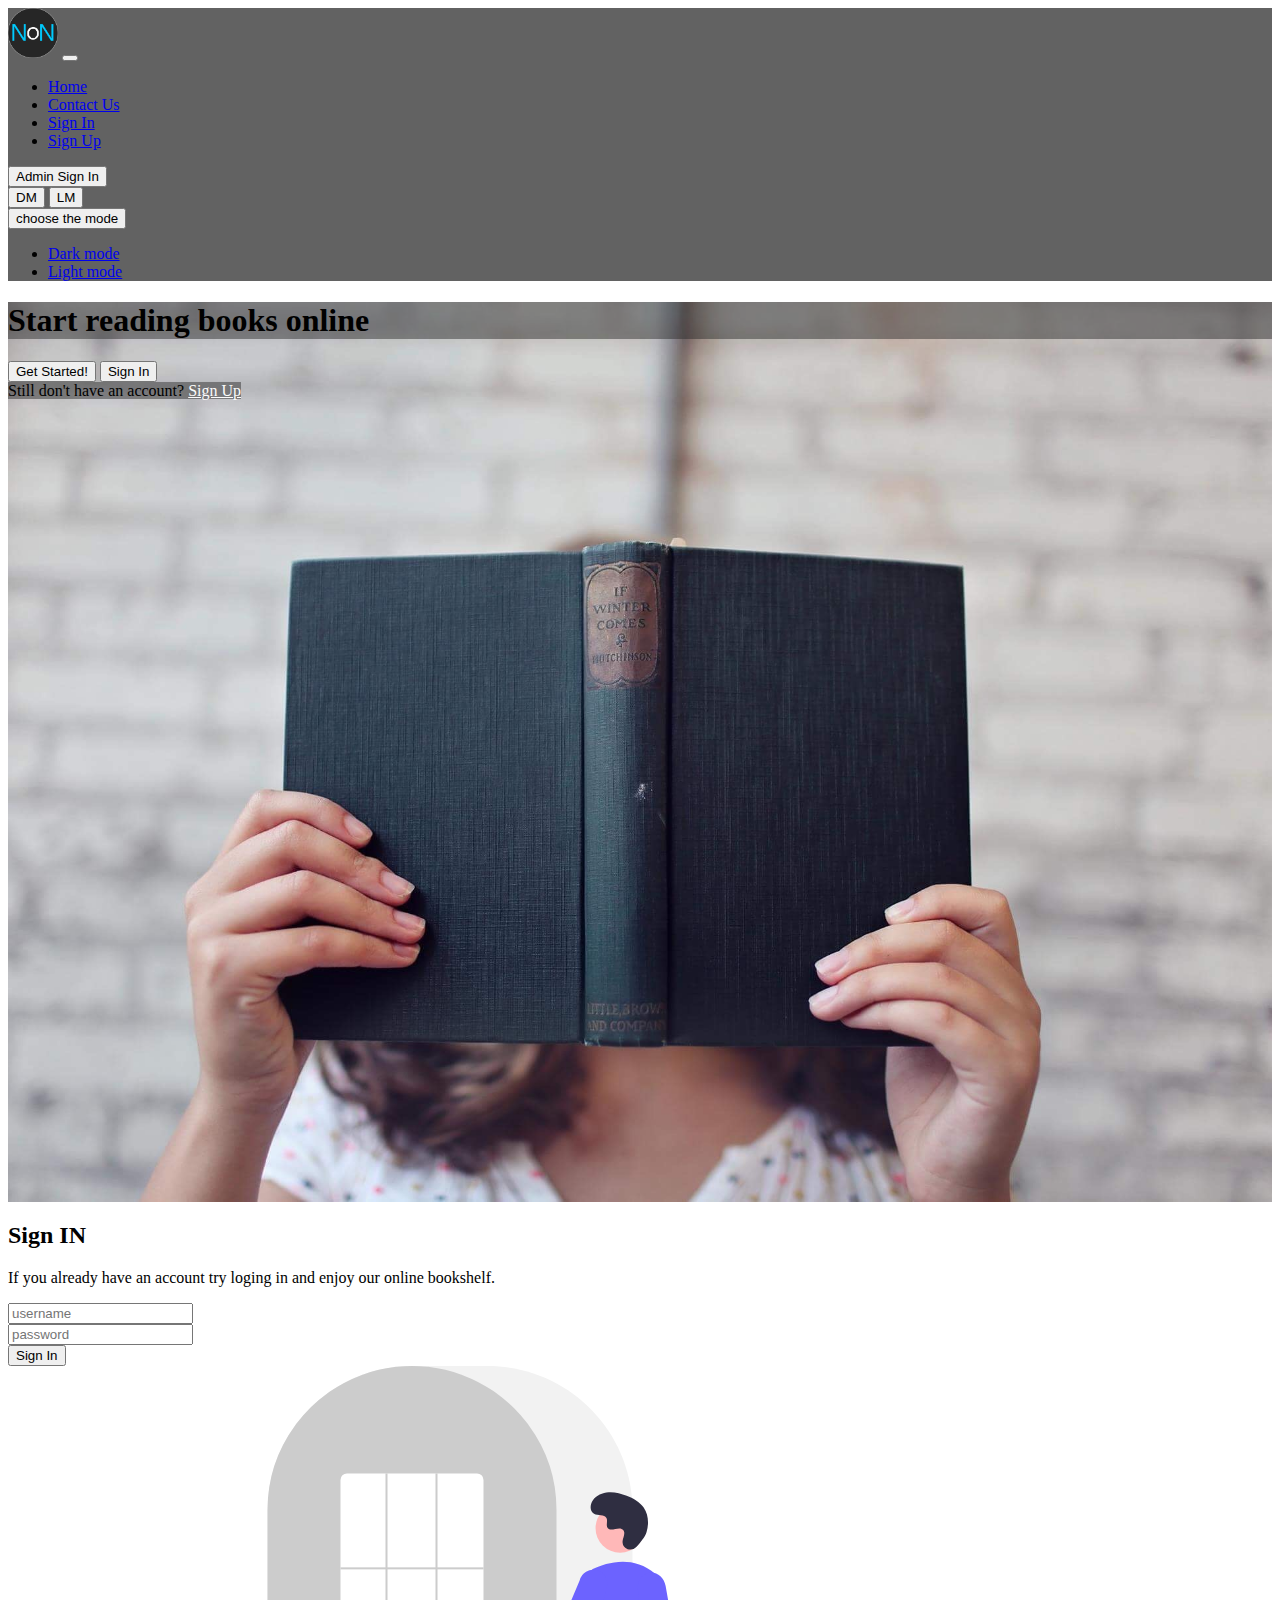
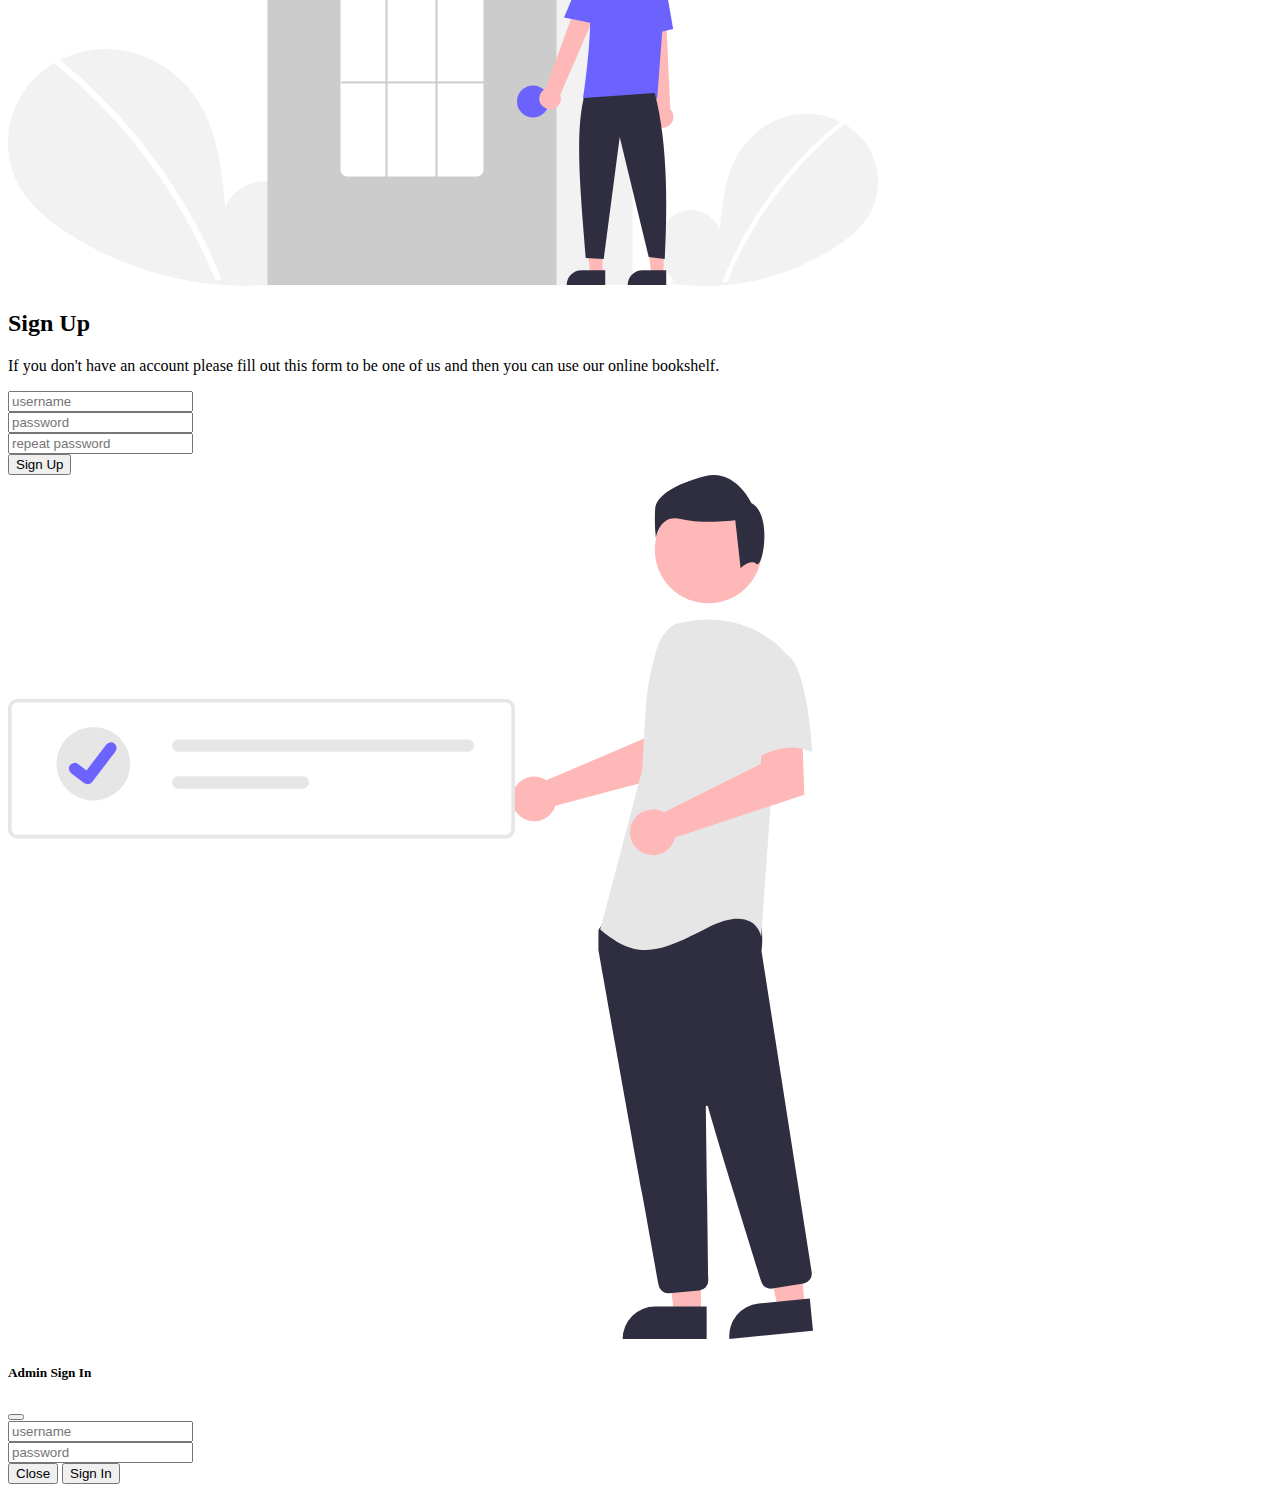
<file: index.html>
<!DOCTYPE html>
<html lang="en">
<head>
    <meta charset="UTF-8">
    <meta http-equiv="X-UA-Compatible" content="IE=edge">
    <meta name="viewport" content="width=device-width, initial-scale=1.0">
    <title>Now Or Never</title>

    <!-- LOCAL CSS LINK  -->
    <link rel="stylesheet" href="style.css">

    <!-- BOOTSTRAP 5 CDN -->
    <link href="https://cdn.jsdelivr.net/npm/bootstrap@5.0.2/dist/css/bootstrap.min.css" rel="stylesheet" integrity="sha384-EVSTQN3/azprG1Anm3QDgpJLIm9Nao0Yz1ztcQTwFspd3yD65VohhpuuCOmLASjC" crossorigin="anonymous">

    <!-- FONTAWESOME CDN -->
    <link rel="stylesheet" href="https://cdnjs.cloudflare.com/ajax/libs/font-awesome/5.15.3/css/all.min.css" integrity="sha512-iBBXm8fW90+nuLcSKlbmrPcLa0OT92xO1BIsZ+ywDWZCvqsWgccV3gFoRBv0z+8dLJgyAHIhR35VZc2oM/gI1w==" crossorigin="anonymous" referrerpolicy="no-referrer" />

    <!-- FAVICON -->
    <link rel="icon" type="png" href="logo.png">

</head>
<body>

    <!-- NAVBAR -->
    <nav class="navbar navbar-expand-md navbar-dark fixed-top">
        <div class="container">
          <a class="navbar-brand" href="#"><img src="navbar-brand.png" width="50" height="50" alt="navbar-brand"></a>
          <button class="navbar-toggler" type="button" data-bs-toggle="collapse" data-bs-target="#navbar">
            <span class="navbar-toggler-icon"></span>
          </button>
          <div class="collapse navbar-collapse" id="navbar">
            <ul class="navbar-nav me-auto mb-3 mb-md-0">
              <li class="nav-item">
                <a class="nav-link active" href="#">Home</a>
              </li>
              <li class="nav-item">
                <a class="nav-link" href="#">Contact Us</a>
              </li>
              <li class="nav-item">
                <a class="nav-link" href="#signIn-section">Sign In</a>
              </li>
              <li class="nav-item">
                <a class="nav-link" href="#signUp-section">Sign Up</a>
              </li>
            </ul>
            <button class="btn btn-outline-light" data-bs-toggle="modal" data-bs-target="#admin-modal"><i class="fa fa-user-cog"></i> Admin Sign In</button>
              <div class="btn-group" role="group" aria-label="Button group with nested dropdown">
               <button type="button" class="btn btn-primary">DM</button>
               <button type="button" class="btn btn-primary">LM</button>

           <div class="btn-group" role="group">
               <button id="btnGroupDrop1" type="button" class="btn btn-primary dropdown-toggle" data-bs-toggle="dropdown" aria-expanded="false">
                choose the mode
               </button>
           <ul class="dropdown-menu" aria-labelledby="btnGroupDrop1">
              <li><a class="dropdown-item" href="#">Dark mode</a></li>
              <li><a class="dropdown-item" href="#">Light mode</a></li>
           </ul>
        </div>
    </div>
          </div>
        </div>
      </nav>

      <!-- HERO SECTION -->
      <section id="hero-section">
          <div class="container pt-5">
              <div class="row justify-content-center mt-5">
                  <div class="col-9 py-5 text-center">
                      <h1 class="display-4 text-uppercase text-light mt-5 p-4">Start reading books online</h1>
                      <div>
                          <a href="user-dashboard.html"><button class="btn btn-light w-25 btn-lg hero-btn">Get Started!</button></a>
                        <a href="#signIn-section"><button class="btn btn-outline-light w-25 btn-lg hero-btn">Sign In</button></a>
                      </div>
                      <div class="signUp-span mt-3">
                          <span class="text-light p-2">Still don't have an account? <a href="#signUp-section">Sign Up</a></span>
                      </div>
                  </div>
              </div>
          </div>
      </section>

      <!-- SIGN IN SECTION -->
      <section id="signIn-section" class="bg-light pb-5">
          <div class="container">
              <h2 class="text-uppercase pt-4 text-center">Sign IN</h2>
              <div class="row">
                  <div class="col-md-7 mt-4">
                      <p class="lead">If you already have an account try loging in and enjoy our online bookshelf.</p>
                      <div class="login-form mt-5">
                        <div class="mb-3 input-group">
                            <span class="input-group-text"><i class="fa fa-user"></i></span>
                            <input type="text" class="form-control" id="signIn-username" placeholder="username">
                          </div>
                          <div class="mb-3 input-group">
                            <span class="input-group-text" id="basic-addon1"><i class="fa fa-lock"></i></span>
                            <input type="password" class="form-control" id="password" placeholder="password">
                          </div>
                         <a href="user-dashboard.html"><div class="text-center"><button class="btn btn-primary w-50">Sign In</button></div></a>
                      </div>
                  </div>
                  <div class="col-md-5 mt-4">
                      <img src="signIn.svg" alt="signIN image" class="img-fluid">
                  </div>
              </div>
          </div>
      </section>

            <!-- SIGN UP SECTION -->
            <section id="signUp-section" class="bg-light pt-5">
                <div class="container">
                    <h2 class="text-uppercase pt-4 text-center">Sign Up</h2>
                    <div class="row">
                        <div class="col-md-7 mt-4">
                            <p class="lead">If you don't have an account please fill out this form to be one of us and then you can use our online bookshelf.</p>
                            <div class="login-form mt-5">
                                <div class="mb-3 input-group">
                                    <span class="input-group-text"><i class="fa fa-user"></i></span>                                    
                                    <input type="text" class="form-control" id="signIn-username" placeholder="username">
                                </div>
                                <div class="mb-3 input-group">
                                    <span class="input-group-text"><i class="fa fa-lock"></i></span>                                    
                                    <input type="password" class="form-control" id="password" placeholder="password">
                                </div>
                                <div class="mb-3 input-group">
                                    <span class="input-group-text"><i class="fa fa-lock"></i></span>
                                    <input type="password" class="form-control" id="password" placeholder="repeat password">
                                </div>
                              <a href="user-dashboard.html"><div class="text-center"><button class="btn btn-primary w-50">Sign Up</button></div></a>
                            </div>
                        </div>
                        <div class="col-md-5 mt-4">
                            <img src="signUp.svg" alt="signUp image" class="img-fluid">
                        </div>
                    </div>
                </div>
            </section>



            <!-- MODAL -->
            <div class="modal fade" id="admin-modal">
                <div class="modal-dialog modal-dialog-centered">
                  <div class="modal-content">
                    <div class="modal-header">
                      <h5 class="modal-title" id="adminLabel">Admin Sign In</h5>
                      <button type="button" class="btn-close" data-bs-dismiss="modal"></button>
                    </div>
                    <div class="modal-body">
                        <div class="login-form mt-5">
                            <div class="mb-3 input-group">
                                <span class="input-group-text"><i class="fa fa-user"></i></span>
                                <input type="text" class="form-control" id="signIn-username" placeholder="username">
                              </div>
                              <div class="mb-3 input-group">
                                <span class="input-group-text" id="basic-addon1"><i class="fa fa-lock"></i></span>
                                <input type="password" class="form-control" id="password" placeholder="password">
                            </div>
                        </div>
                    <div class="modal-footer">
                      <button type="button" class="btn border" data-bs-dismiss="modal">Close</button>
                      <a href="admin-dashboard.html"><button type="button" class="btn btn-primary">Sign In</button></a>
                    </div>
                  </div>
                </div>
              </div>


    <!-- BOOTSTRAP JAVASCRIPT CDN -->
    <script src="https://cdn.jsdelivr.net/npm/bootstrap@5.0.2/dist/js/bootstrap.bundle.min.js" integrity="sha384-MrcW6ZMFYlzcLA8Nl+NtUVF0sA7MsXsP1UyJoMp4YLEuNSfAP+JcXn/tWtIaxVXM" crossorigin="anonymous"></script>
    
</body>
</html>
</file>
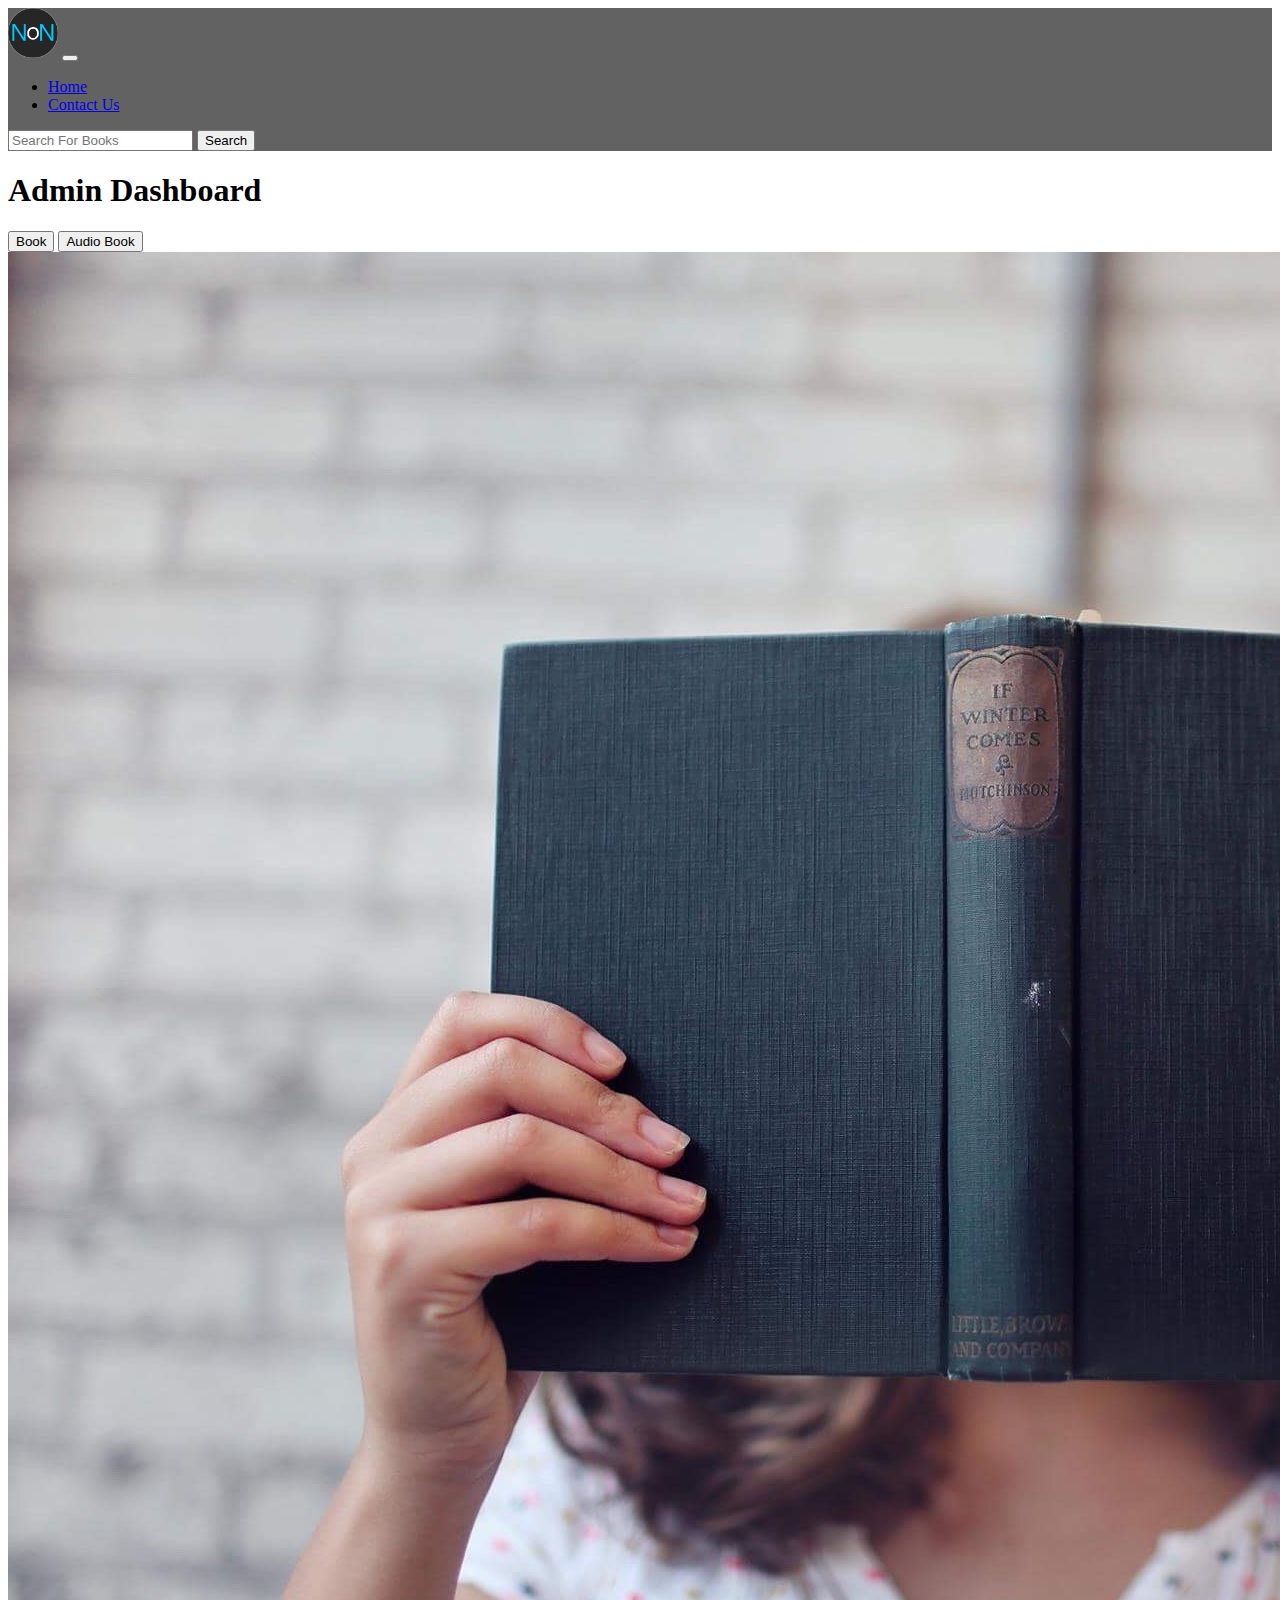
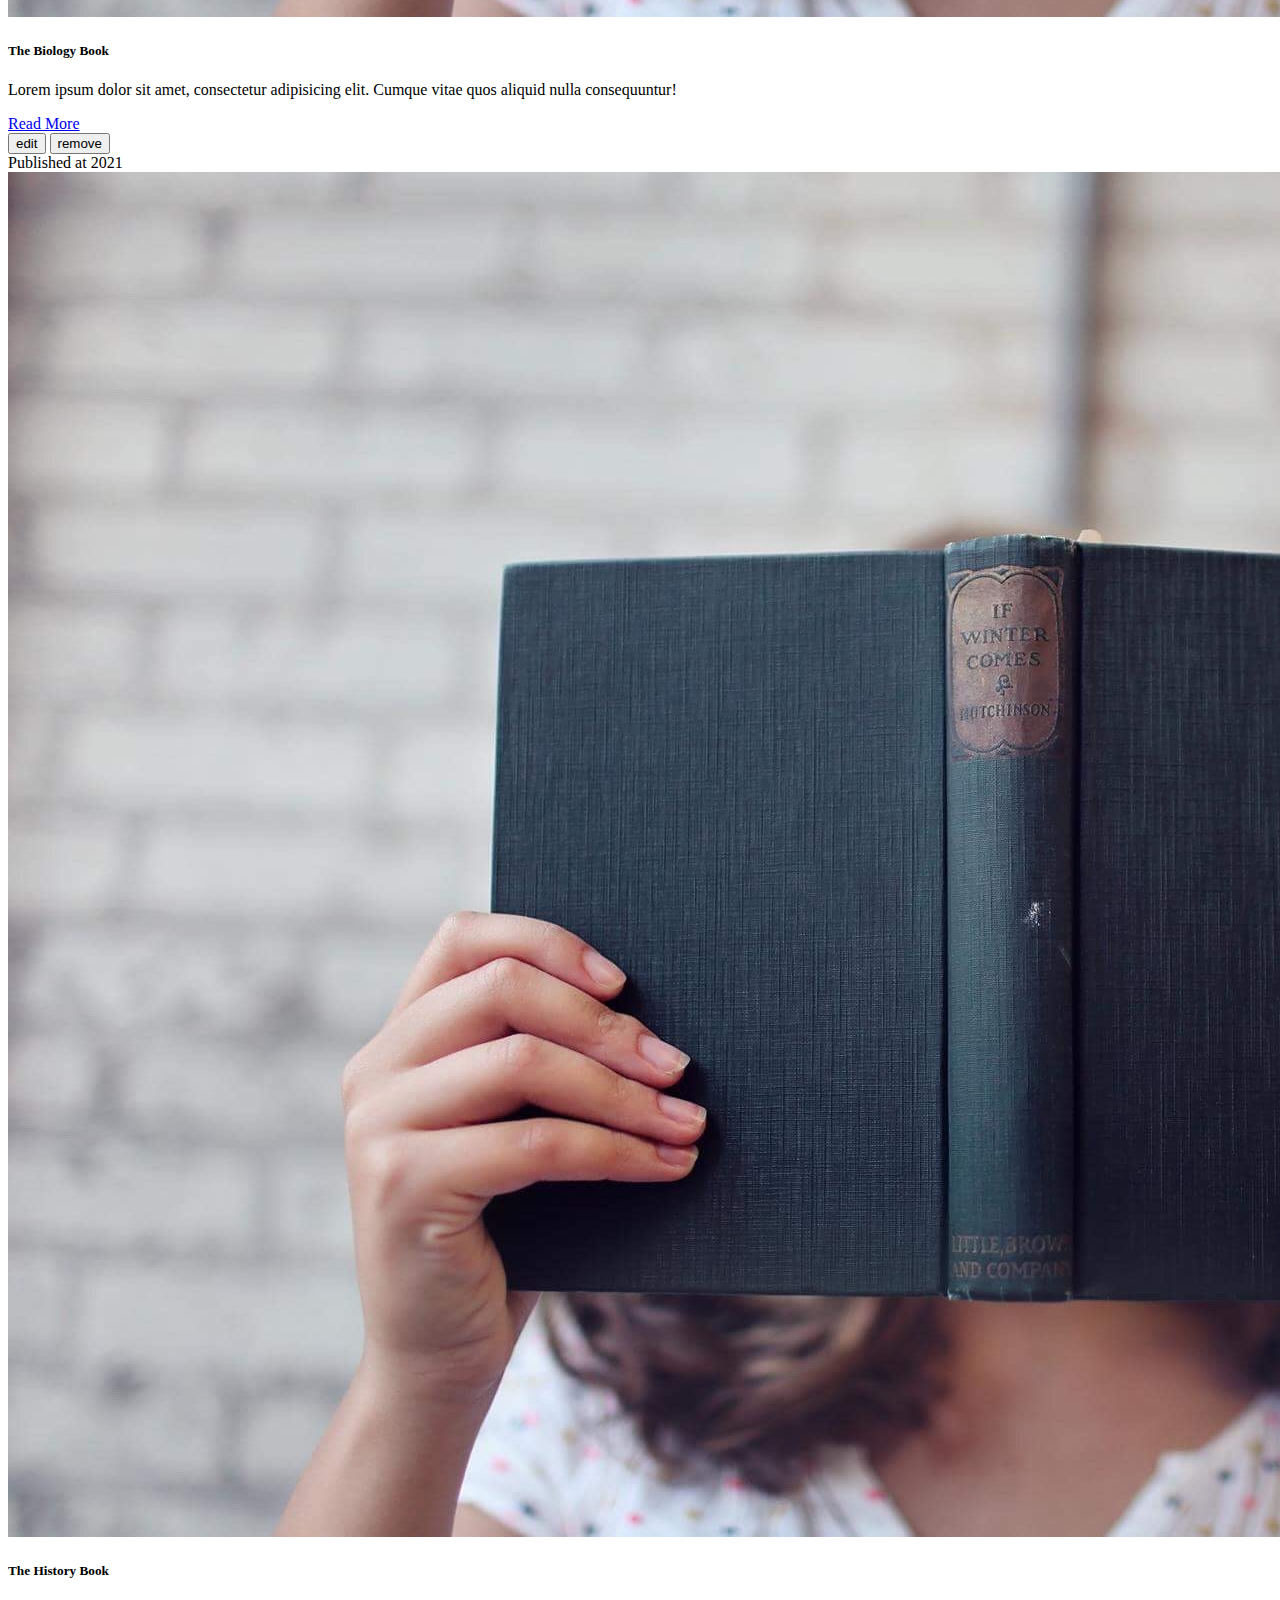
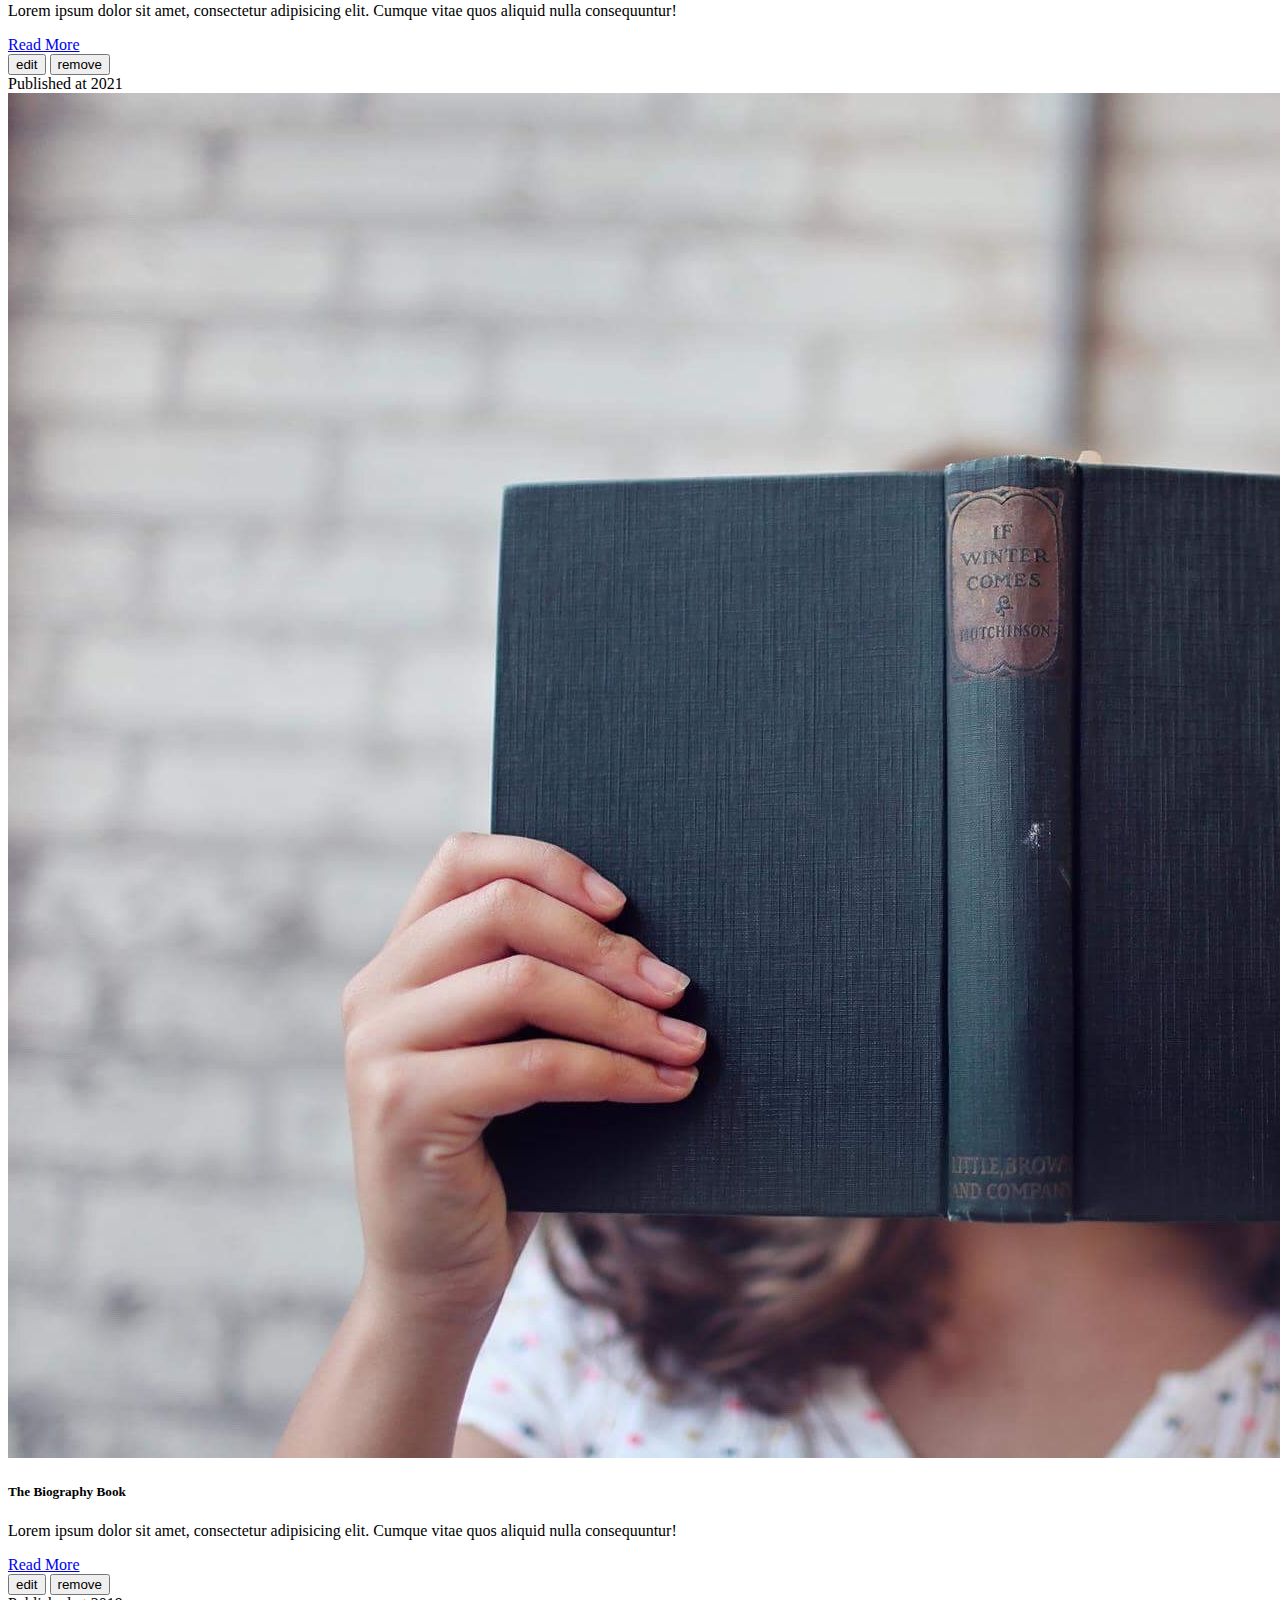
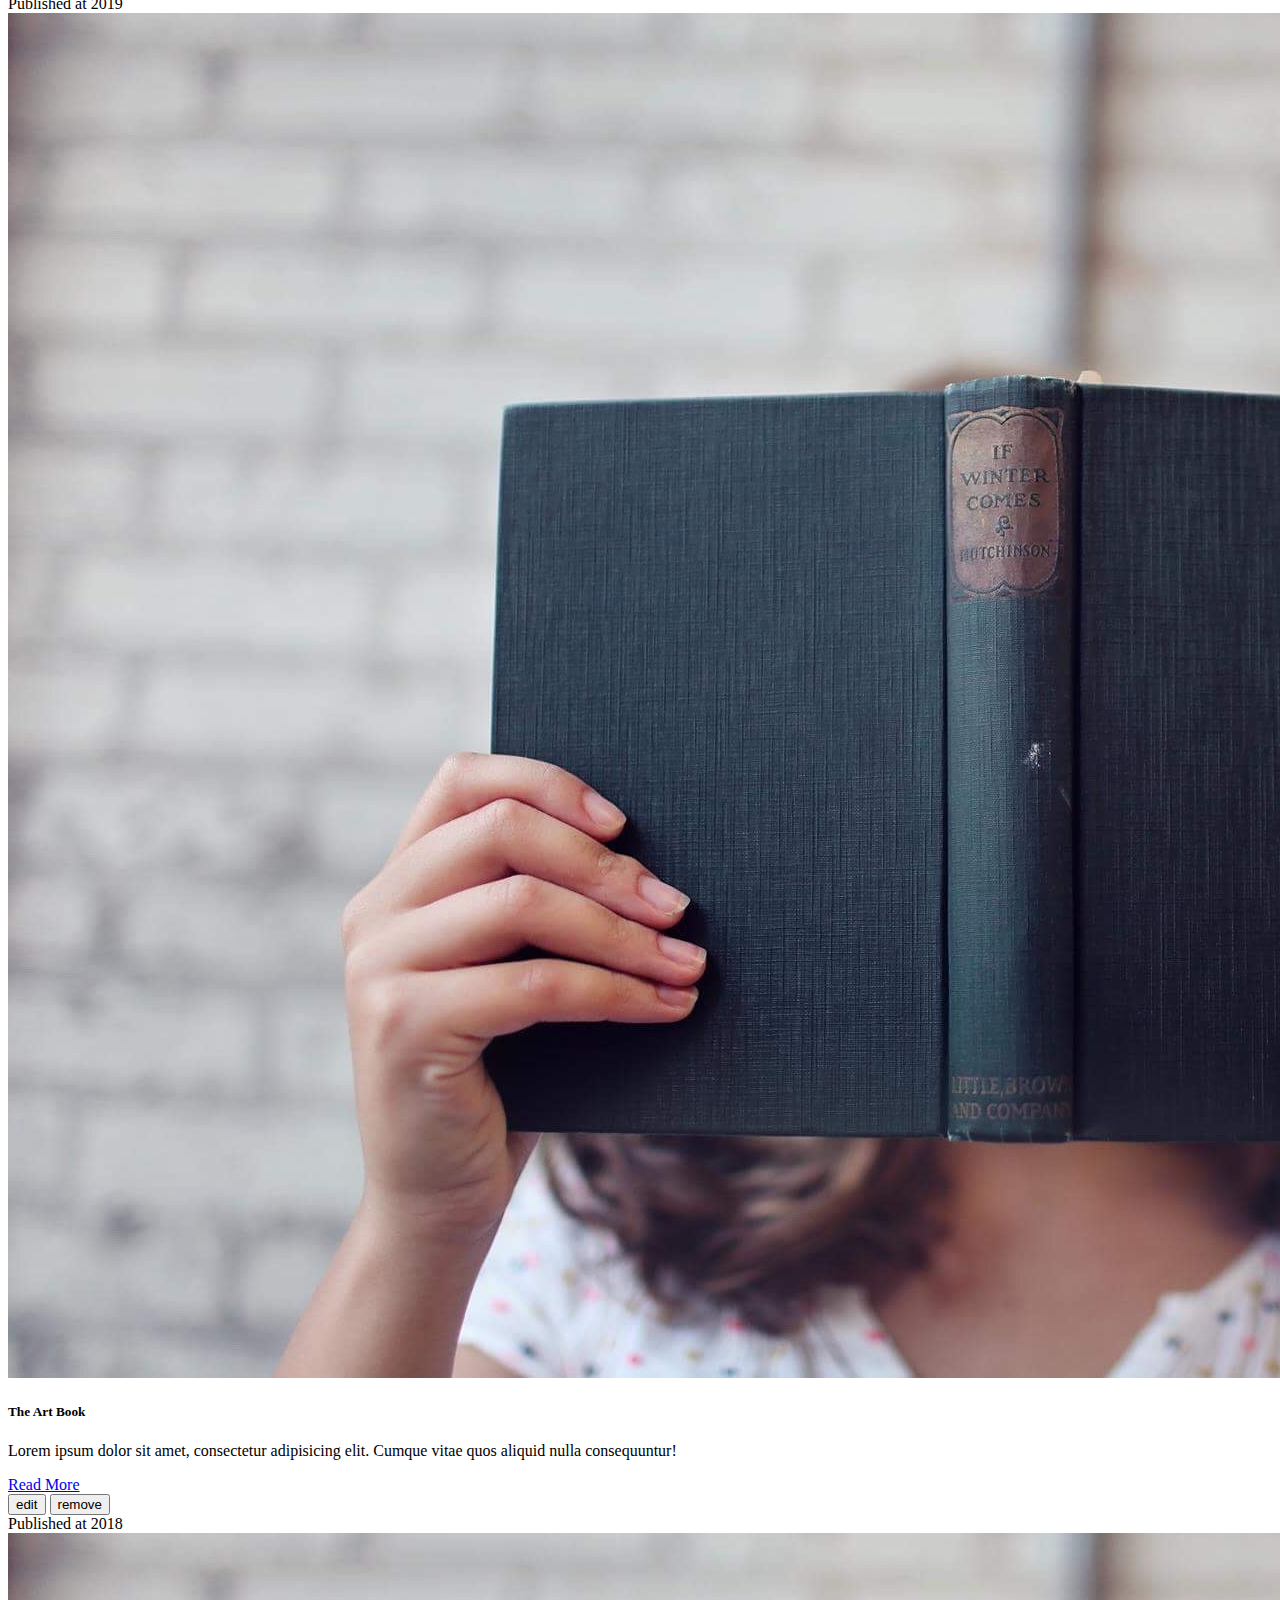
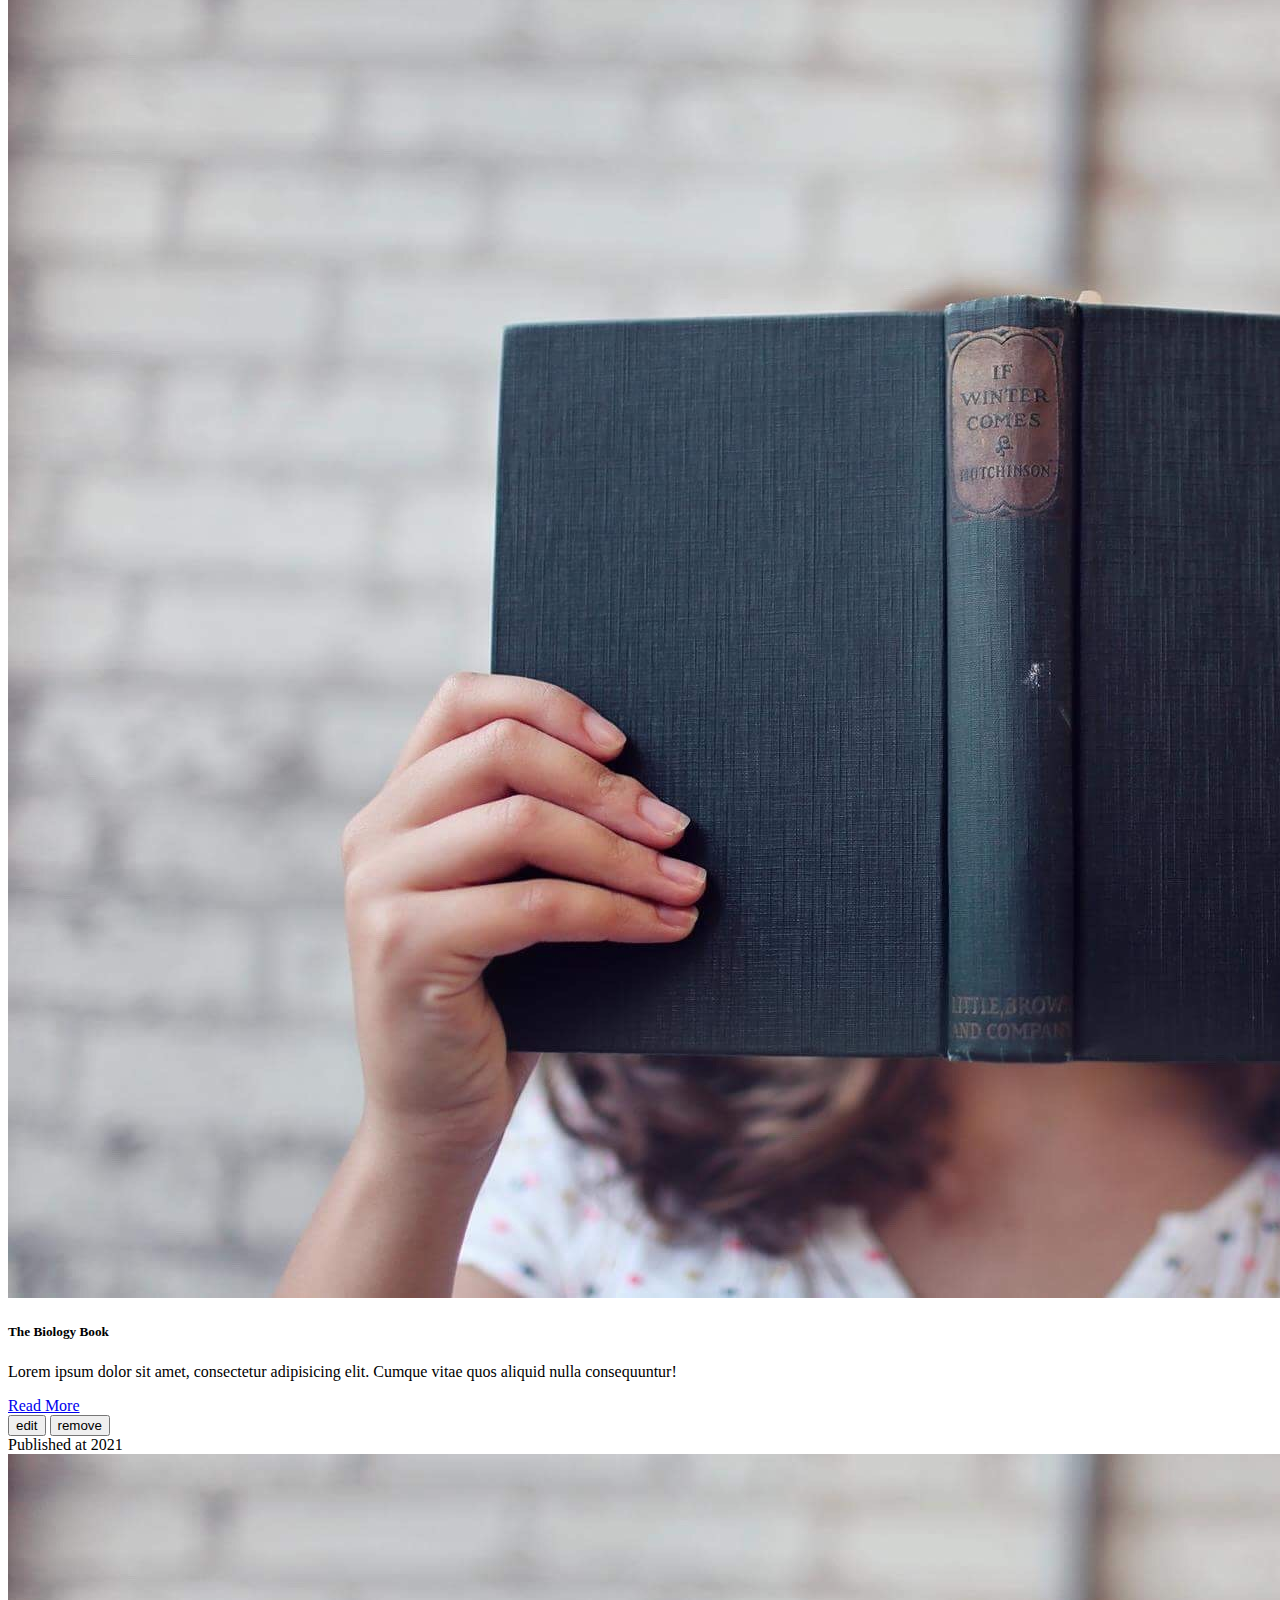
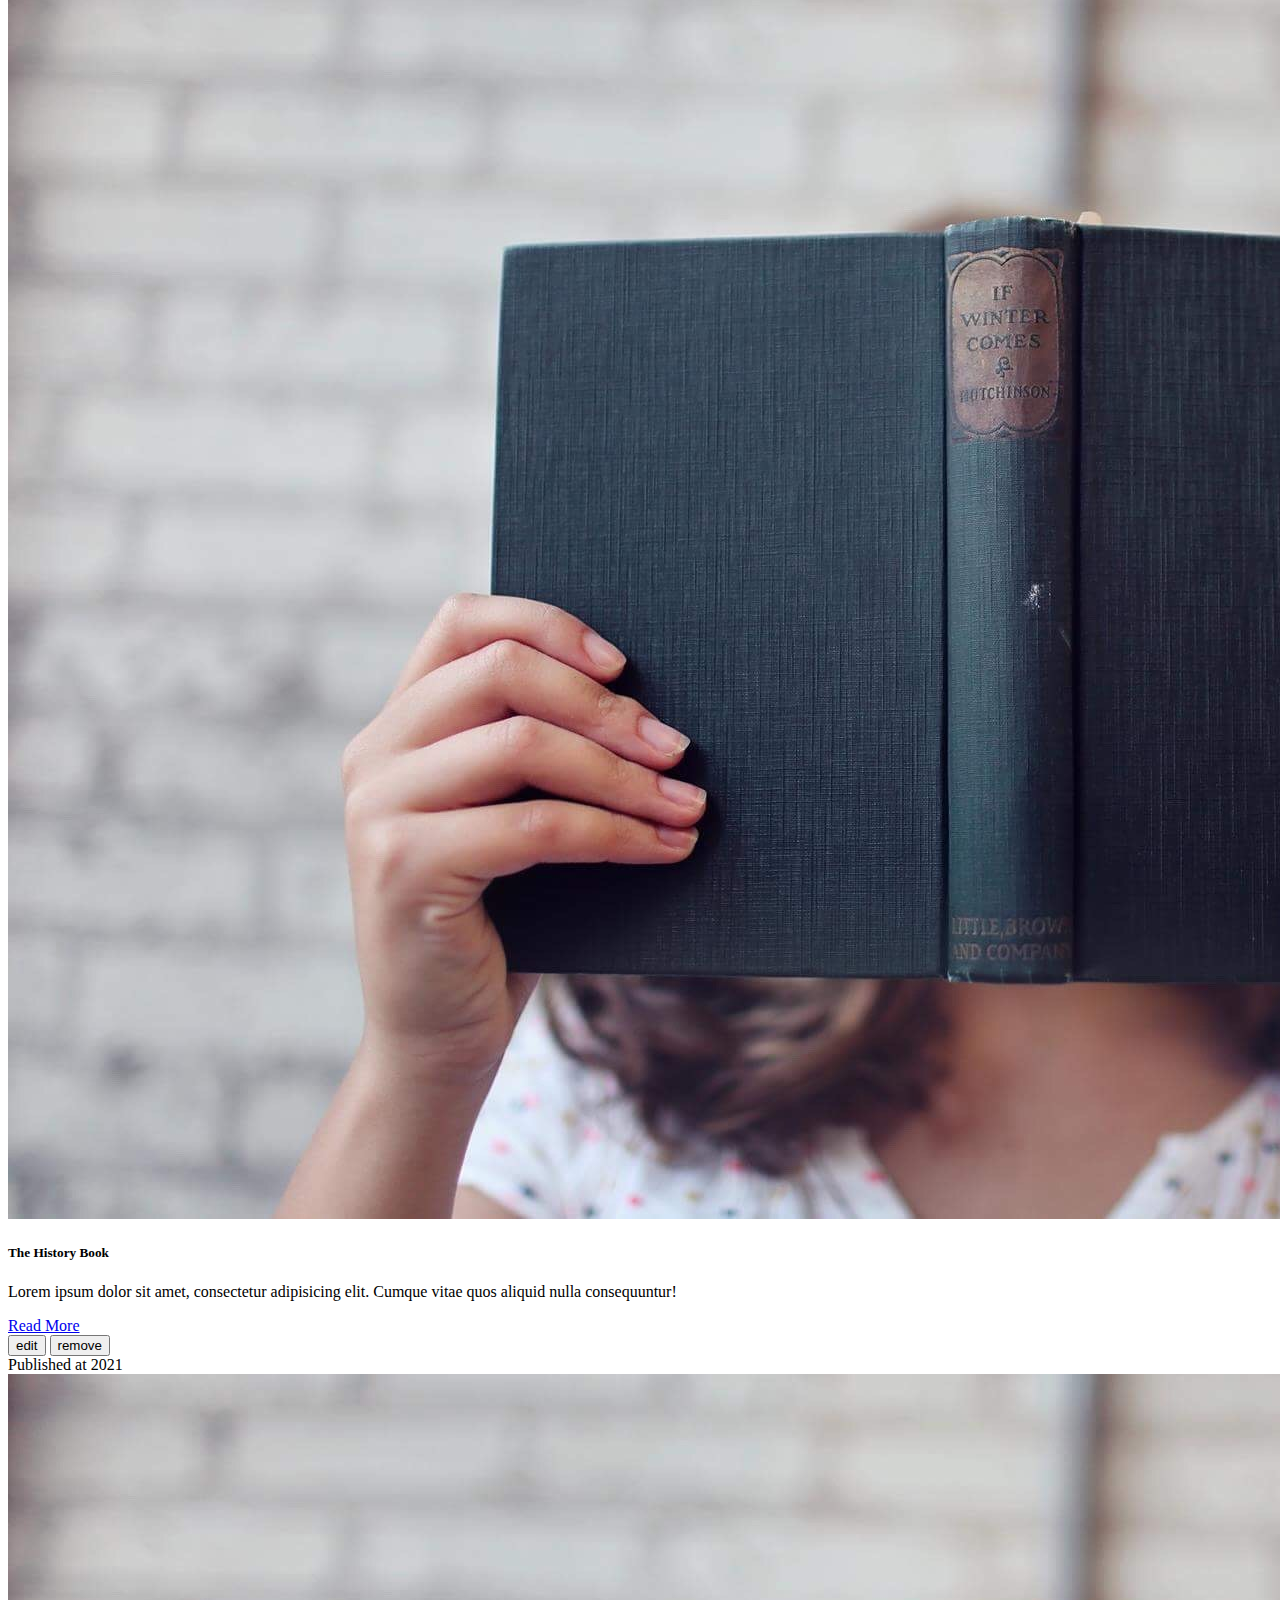
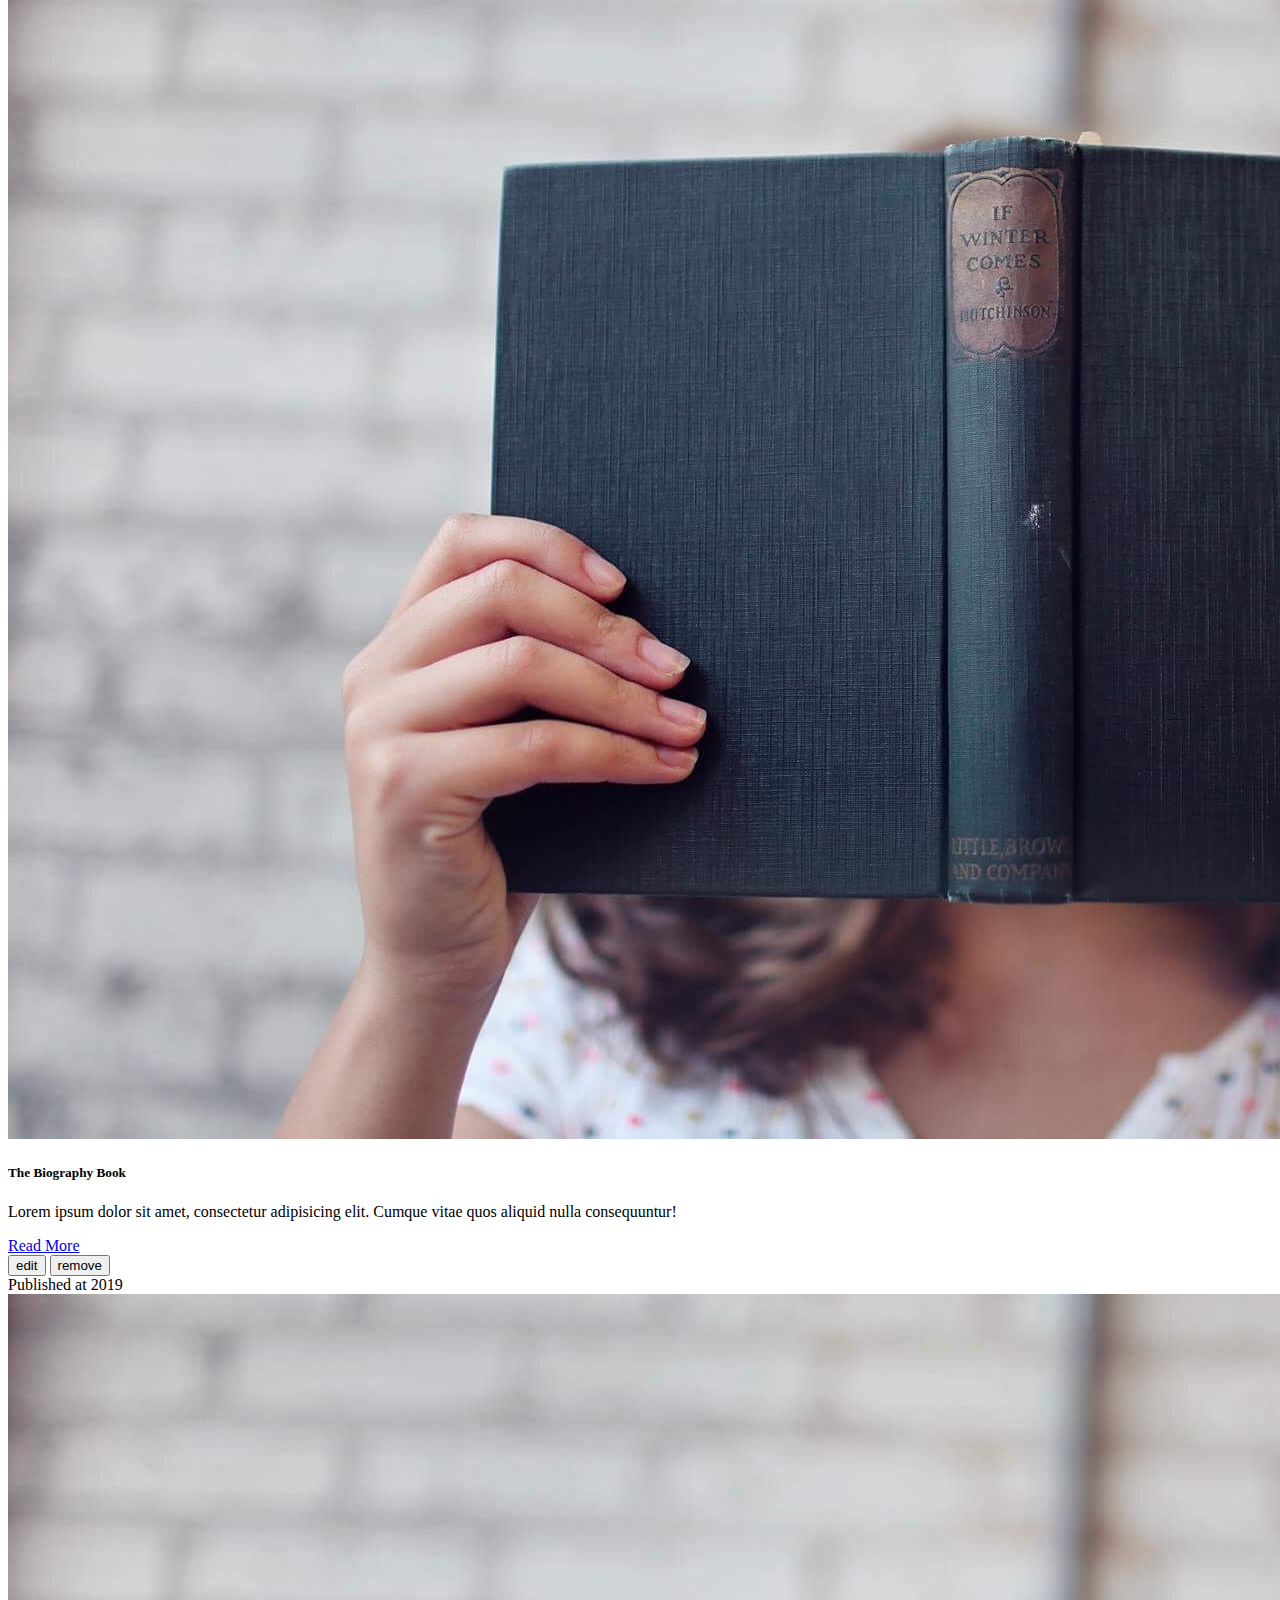
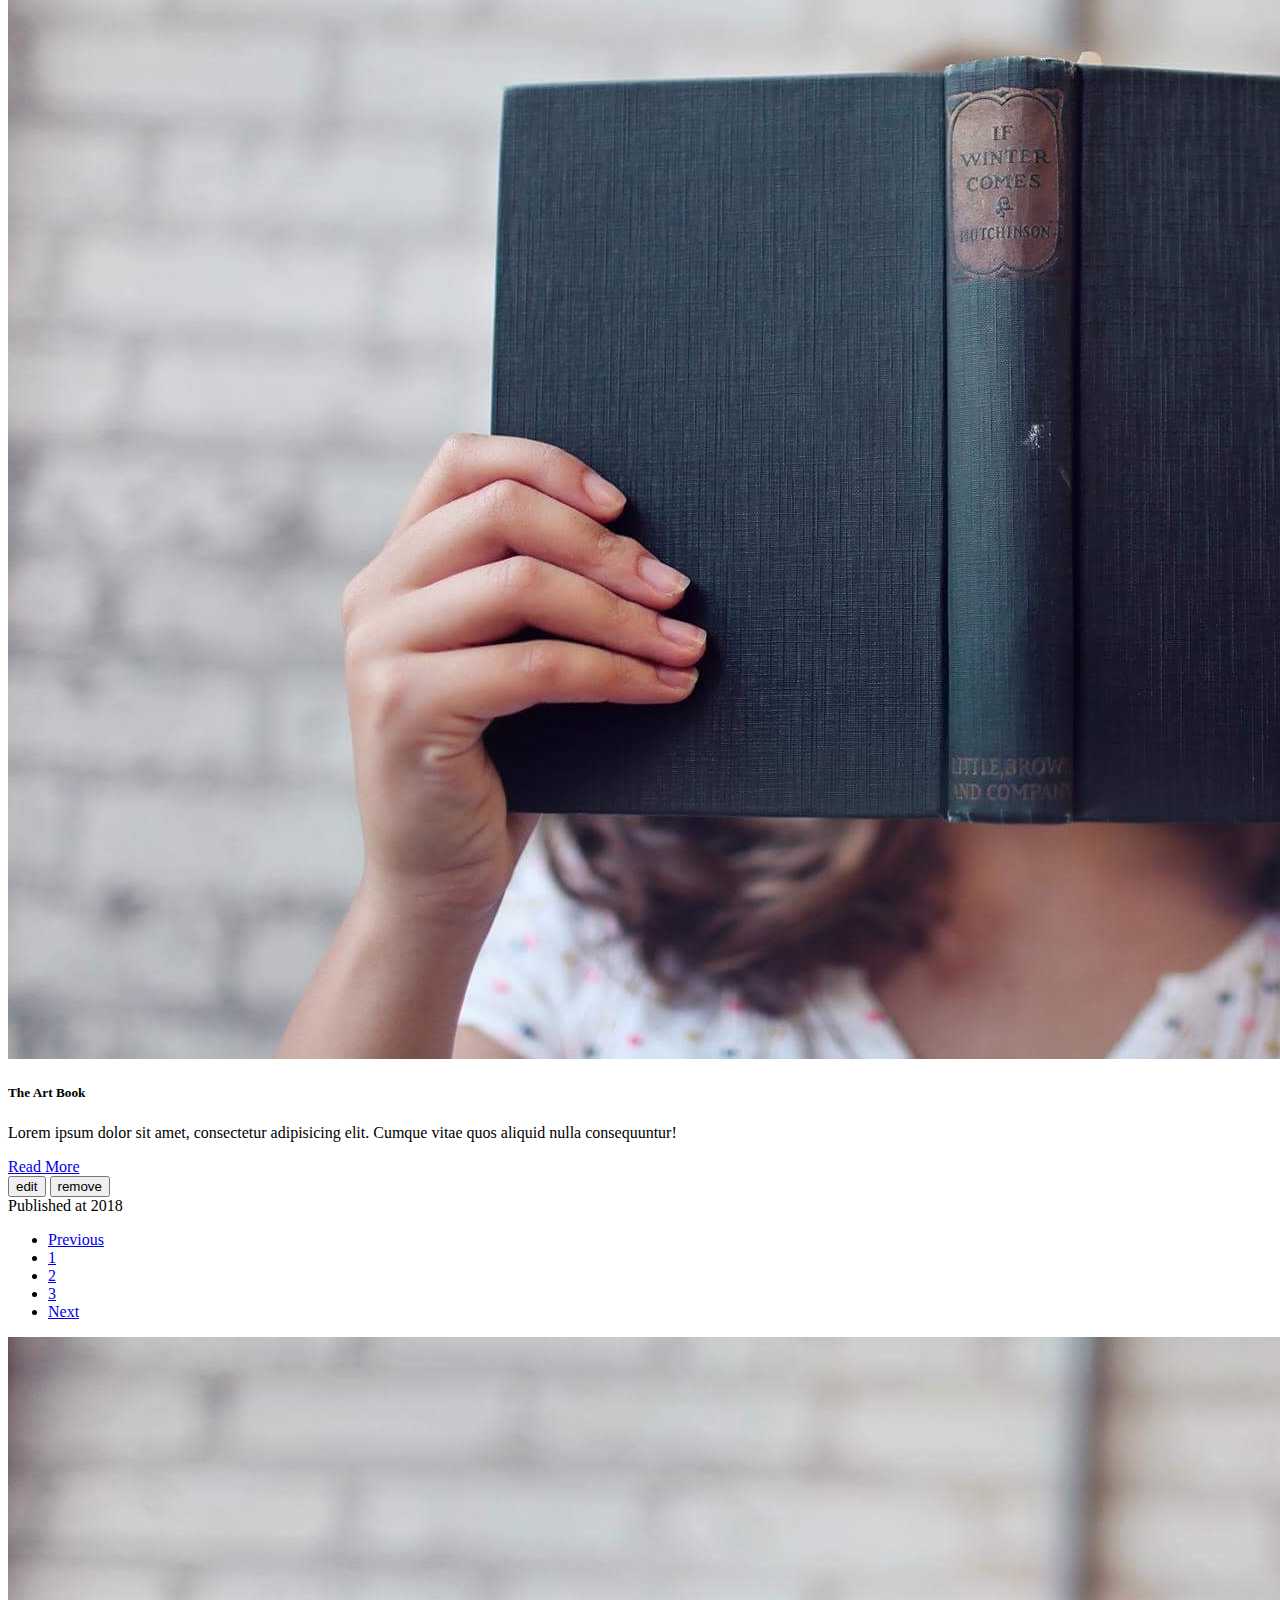
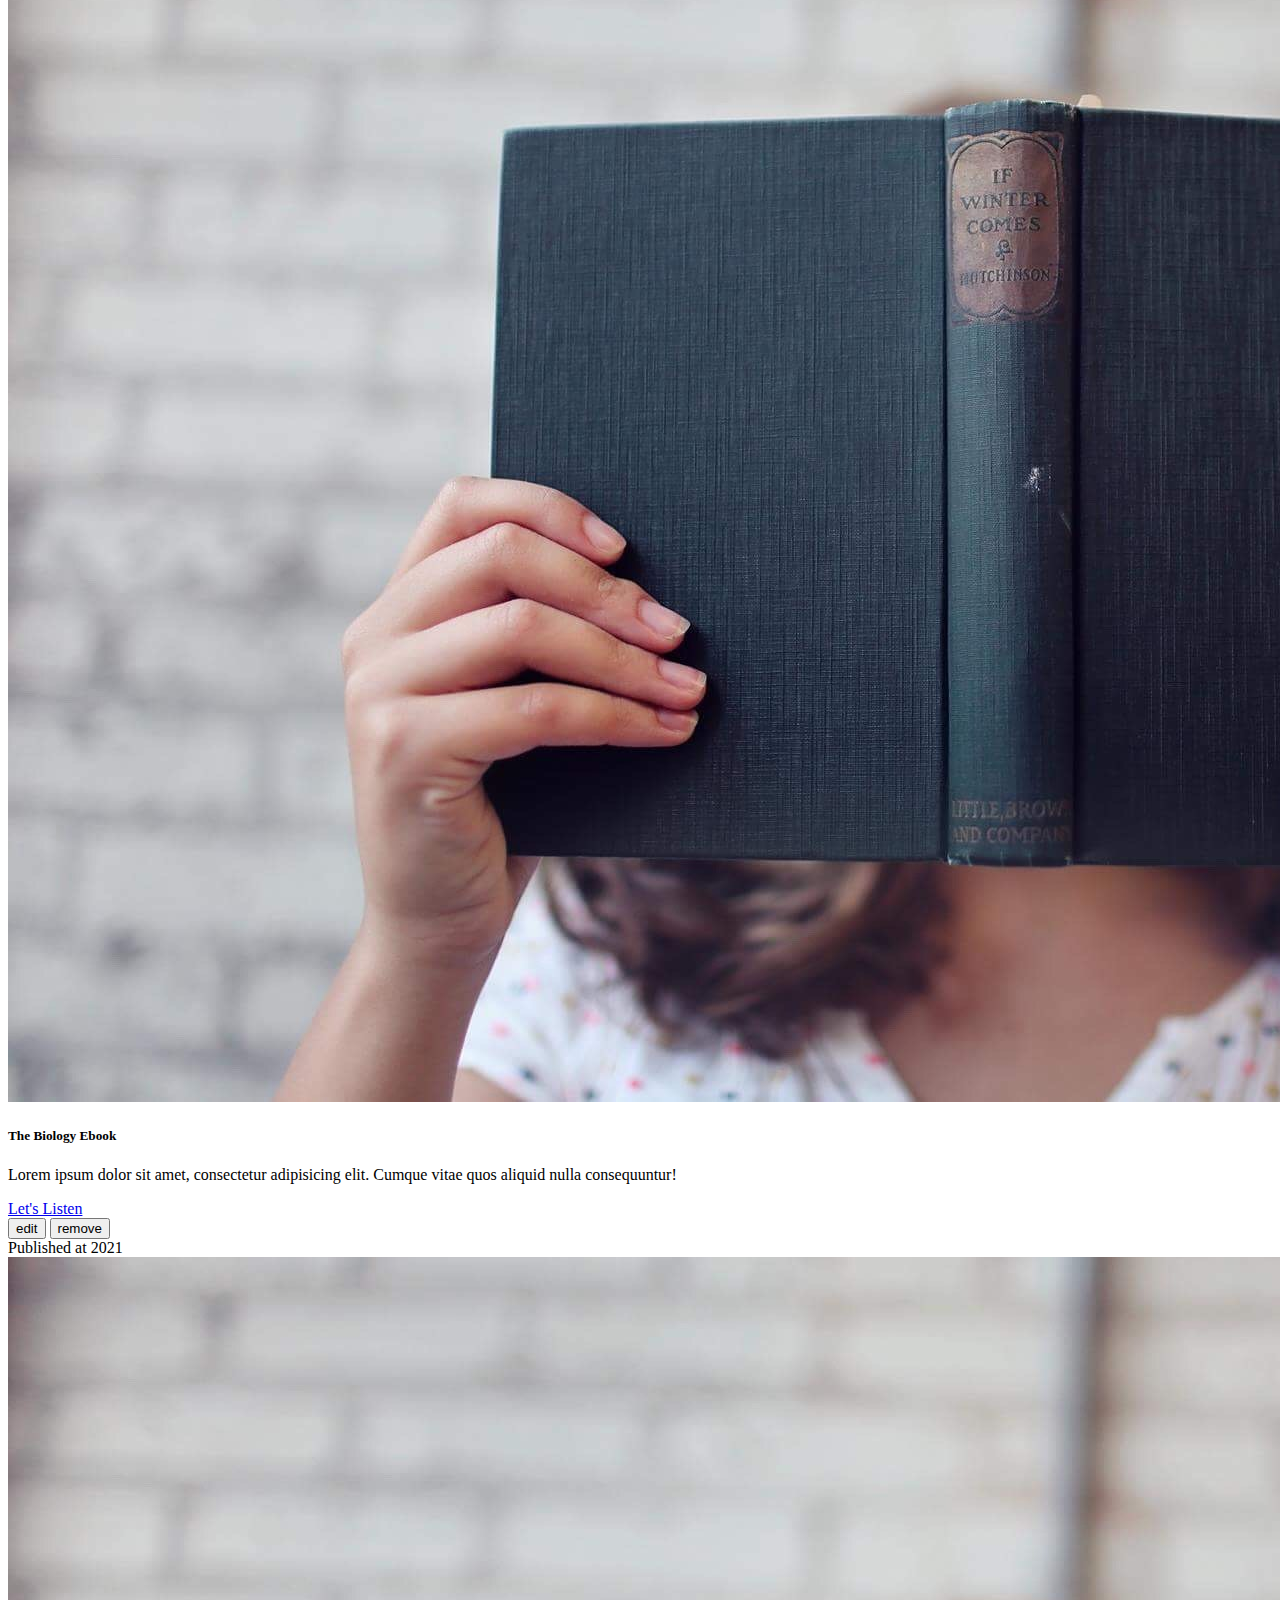
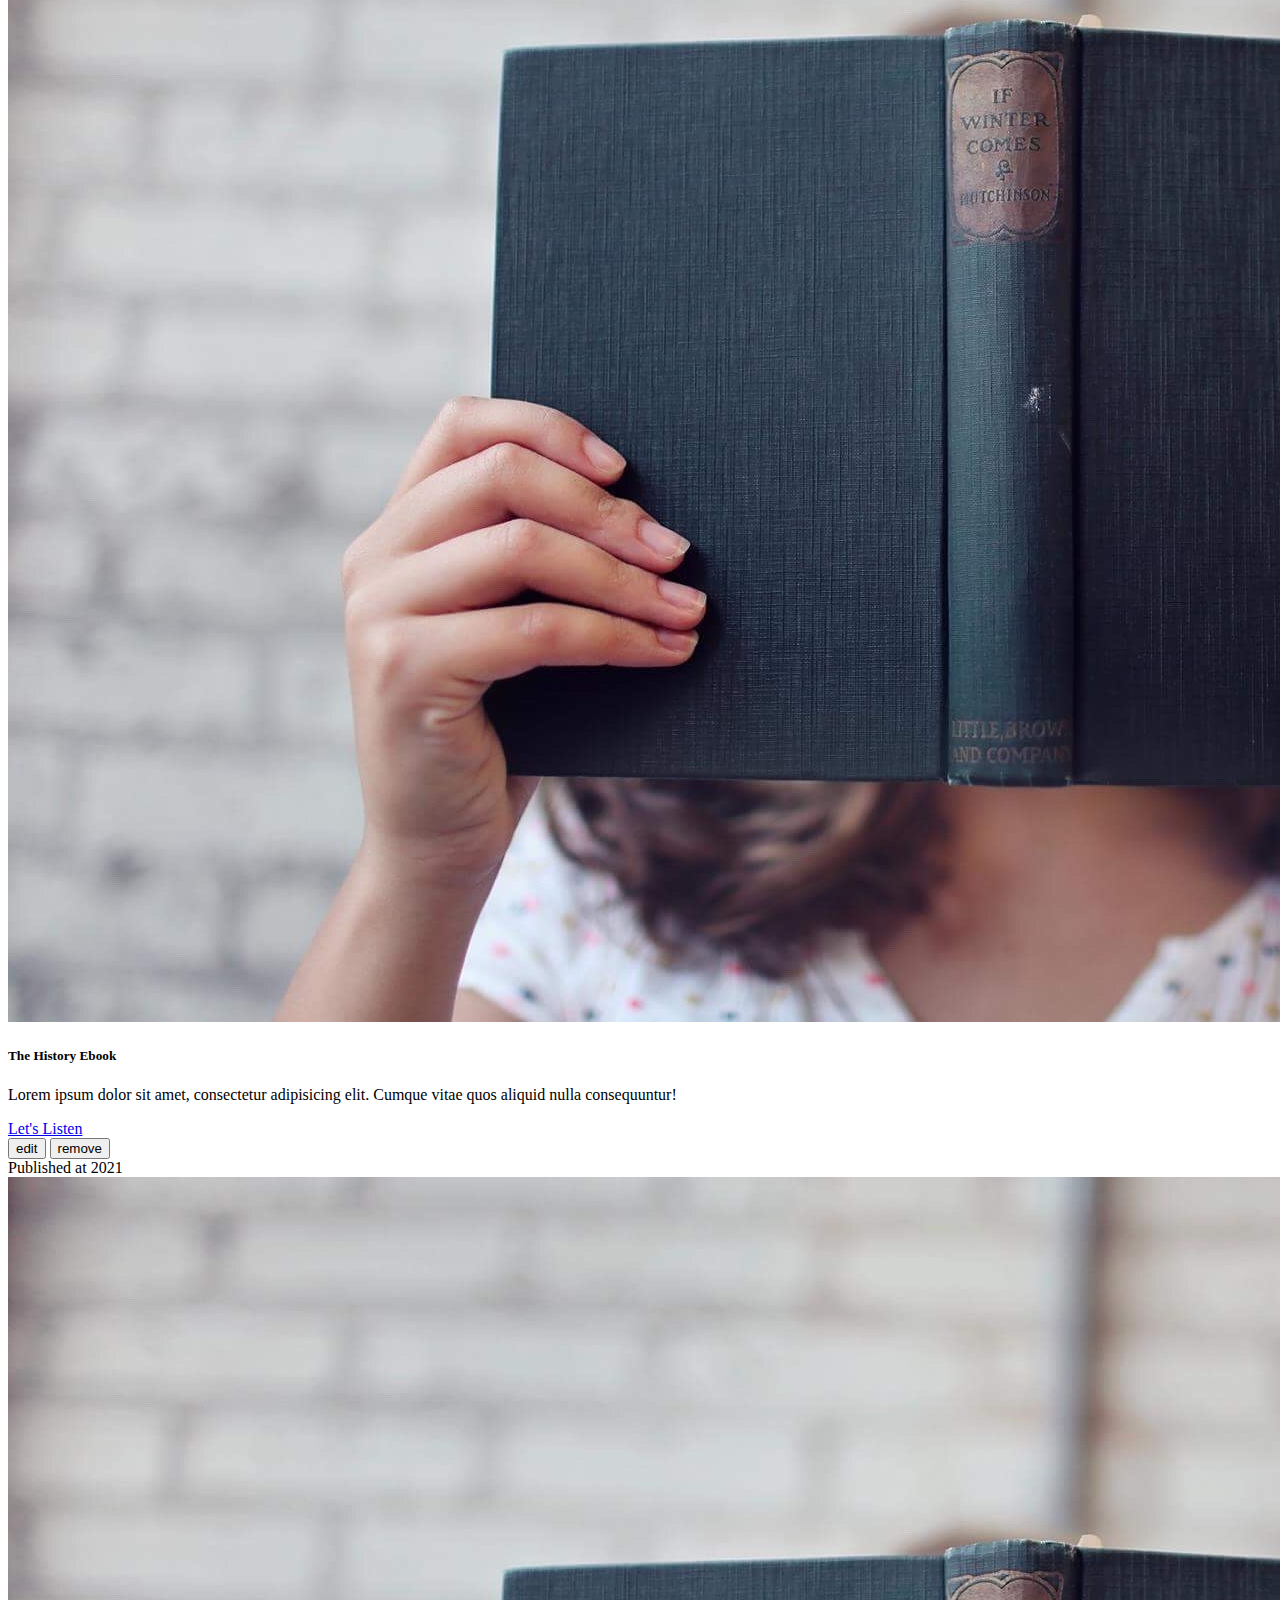
<file: admin-dashboard.html>
<!DOCTYPE html>
<html lang="en">
<head>
    <meta charset="UTF-8">
    <meta http-equiv="X-UA-Compatible" content="IE=edge">
    <meta name="viewport" content="width=device-width, initial-scale=1.0">
    <title>Admin Dashboard</title>

    <!-- LOCAL CSS LINK  -->
    <link rel="stylesheet" href="style.css">

    <!-- BOOTSTRAP 5 CDN -->
    <link href="https://cdn.jsdelivr.net/npm/bootstrap@5.0.2/dist/css/bootstrap.min.css" rel="stylesheet" integrity="sha384-EVSTQN3/azprG1Anm3QDgpJLIm9Nao0Yz1ztcQTwFspd3yD65VohhpuuCOmLASjC" crossorigin="anonymous">

    <!-- FONTAWESOME CDN -->
    <link rel="stylesheet" href="https://cdnjs.cloudflare.com/ajax/libs/font-awesome/5.15.3/css/all.min.css" integrity="sha512-iBBXm8fW90+nuLcSKlbmrPcLa0OT92xO1BIsZ+ywDWZCvqsWgccV3gFoRBv0z+8dLJgyAHIhR35VZc2oM/gI1w==" crossorigin="anonymous" referrerpolicy="no-referrer" />

    <!-- FAVICON -->
    <link rel="icon" type="image/png" href="logo.png">

</head>
<body>

    <!-- NAVBAR -->
    <nav class="navbar navbar-expand-md navbar-dark fixed-top">
        <div class="container">
          <a class="navbar-brand" href="index.html"><img src="navbar-brand.png" width="50" height="50" alt="navbar-brand"></a>
          <button class="navbar-toggler" type="button" data-bs-toggle="collapse" data-bs-target="#navbar">
            <span class="navbar-toggler-icon"></span>
          </button>
          <div class="collapse navbar-collapse" id="navbar">
            <ul class="navbar-nav me-auto mb-3 mb-md-0">
              <li class="nav-item">
                <a class="nav-link active" href="index.html">Home</a>
              </li>
              <li class="nav-item">
                <a class="nav-link" href="#">Contact Us</a>
              </li>
            </ul>
            <form class="d-flex">
              <input class="form-control me-1" type="search" placeholder="Search For Books">
              <button class="btn btn-outline-light" type="submit">Search</button>
            </form>
          </div>
        </div>
      </nav>



      <!-- DASHBOARD SECTION -->
      <section id="dashboard-section" class="pt-5">
          <div class="bg-dark">
            <div class="container">
                <h1 class="text-light mt-4 py-3">Admin Dashboard</h1>
            </div>
          </div>
          <div class="container mt-5">
              <nav>
                <div class="nav nav-tabs" id="nav-tab" role="tablist">
                  <button class="nav-link active" id="nav-book-tab" data-bs-toggle="tab" data-bs-target="#nav-home" type="button" role="tab">Book</button>
                  <button class="nav-link" id="nav-ebook-tab" data-bs-toggle="tab" data-bs-target="#nav-profile" type="button" role="tab">Audio Book</button>
                </div>
              </nav>
              <div class="tab-content" id="nav-tabContent">
                <div class="tab-pane fade show active" id="nav-home" role="tabpanel" aria-labelledby="nav-book-tab">
                    <div class="row mt-4">
                        <div class="col-md-3">
                            <div class="card">
                                <img src="4.jpg" class="card-img-top" alt="book image">
                                <div class="card-body">
                                  <h5 class="card-title">The Biology Book</h5>
                                  <p class="card-text">Lorem ipsum dolor sit amet, consectetur adipisicing elit. Cumque vitae quos aliquid nulla consequuntur!</p>
                                  <a href="#" class="btn btn-primary">Read More</a>
                                  <div class="d-flex mt-3">
                                    <button class="btn border border-warning w-50 me-2"><i class="fa fa-edit"></i> edit</button>
                                    <button class="btn btn-danger w-50 ms-2"><i class="fa fa-times"></i> remove</button>
                                  </div>
                                </div>
                                <div class="card-footer">Published at 2021</div>
                              </div>
                        </div>
                        <div class="col-md-3">
                            <div class="card">
                                <img src="4.jpg" class="card-img-top" alt="book image">
                                <div class="card-body">
                                  <h5 class="card-title">The History Book</h5>
                                  <p class="card-text">Lorem ipsum dolor sit amet, consectetur adipisicing elit. Cumque vitae quos aliquid nulla consequuntur!</p>
                                  <a href="#" class="btn btn-primary">Read More</a>
                                  <div class="d-flex mt-3">
                                    <button class="btn border border-warning w-50 me-2"><i class="fa fa-edit"></i> edit</button>
                                    <button class="btn btn-danger w-50 ms-2"><i class="fa fa-times"></i> remove</button>
                                  </div>
                                </div>
                                <div class="card-footer">Published at 2021</div>
                              </div>
                        </div>
                        <div class="col-md-3">
                            <div class="card">
                                <img src="4.jpg" class="card-img-top" alt="book image">
                                <div class="card-body">
                                  <h5 class="card-title">The Biography Book</h5>
                                  <p class="card-text">Lorem ipsum dolor sit amet, consectetur adipisicing elit. Cumque vitae quos aliquid nulla consequuntur!</p>
                                  <a href="#" class="btn btn-primary">Read More</a>
                                  <div class="d-flex mt-3">
                                    <button class="btn border border-warning w-50 me-2"><i class="fa fa-edit"></i> edit</button>
                                    <button class="btn btn-danger w-50 ms-2"><i class="fa fa-times"></i> remove</button>
                                  </div>
                                </div>
                                <div class="card-footer">Published at 2019</div>
                              </div>
                        </div>
                        <div class="col-md-3">
                            <div class="card">
                                <img src="4.jpg" class="card-img-top" alt="book image">
                                <div class="card-body">
                                  <h5 class="card-title">The Art Book</h5>
                                  <p class="card-text">Lorem ipsum dolor sit amet, consectetur adipisicing elit. Cumque vitae quos aliquid nulla consequuntur!</p>
                                  <a href="#" class="btn btn-primary">Read More</a>
                                  <div class="d-flex mt-3">
                                    <button class="btn border border-warning w-50 me-2"><i class="fa fa-edit"></i> edit</button>
                                    <button class="btn btn-danger w-50 ms-2"><i class="fa fa-times"></i> remove</button>
                                  </div>
                                </div>
                                <div class="card-footer">Published at 2018</div>
                              </div>
                        </div>
                    </div>
                    <div class="row mt-4">
                        <div class="col-md-3">
                            <div class="card">
                                <img src="4.jpg" class="card-img-top" alt="book image">
                                <div class="card-body">
                                  <h5 class="card-title">The Biology Book</h5>
                                  <p class="card-text">Lorem ipsum dolor sit amet, consectetur adipisicing elit. Cumque vitae quos aliquid nulla consequuntur!</p>
                                  <a href="#" class="btn btn-primary">Read More</a>
                                  <div class="d-flex mt-3">
                                    <button class="btn border border-warning w-50 me-2"><i class="fa fa-edit"></i> edit</button>
                                    <button class="btn btn-danger w-50 ms-2"><i class="fa fa-times"></i> remove</button>
                                  </div>
                                </div>
                                <div class="card-footer">Published at 2021</div>
                              </div>
                        </div>
                        <div class="col-md-3">
                            <div class="card">
                                <img src="4.jpg" class="card-img-top" alt="book image">
                                <div class="card-body">
                                  <h5 class="card-title">The History Book</h5>
                                  <p class="card-text">Lorem ipsum dolor sit amet, consectetur adipisicing elit. Cumque vitae quos aliquid nulla consequuntur!</p>
                                  <a href="#" class="btn btn-primary">Read More</a>
                                  <div class="d-flex mt-3">
                                    <button class="btn border border-warning w-50 me-2"><i class="fa fa-edit"></i> edit</button>
                                    <button class="btn btn-danger w-50 ms-2"><i class="fa fa-times"></i> remove</button>
                                  </div>
                                </div>
                                <div class="card-footer">Published at 2021</div>
                              </div>
                        </div>
                        <div class="col-md-3">
                            <div class="card">
                                <img src="4.jpg" class="card-img-top" alt="book image">
                                <div class="card-body">
                                  <h5 class="card-title">The Biography Book</h5>
                                  <p class="card-text">Lorem ipsum dolor sit amet, consectetur adipisicing elit. Cumque vitae quos aliquid nulla consequuntur!</p>
                                  <a href="#" class="btn btn-primary">Read More</a>
                                  <div class="d-flex mt-3">
                                    <button class="btn border border-warning w-50 me-2"><i class="fa fa-edit"></i> edit</button>
                                    <button class="btn btn-danger w-50 ms-2"><i class="fa fa-times"></i> remove</button>
                                  </div>
                                </div>
                                <div class="card-footer">Published at 2019</div>
                              </div>
                        </div>
                        <div class="col-md-3">
                            <div class="card">
                                <img src="4.jpg" class="card-img-top" alt="book image">
                                <div class="card-body">
                                  <h5 class="card-title">The Art Book</h5>
                                  <p class="card-text">Lorem ipsum dolor sit amet, consectetur adipisicing elit. Cumque vitae quos aliquid nulla consequuntur!</p>
                                  <a href="#" class="btn btn-primary">Read More</a>
                                  <div class="d-flex mt-3">
                                    <button class="btn border border-warning w-50 me-2"><i class="fa fa-edit"></i> edit</button>
                                    <button class="btn btn-danger w-50 ms-2"><i class="fa fa-times"></i> remove</button>
                                  </div>
                                </div>
                                <div class="card-footer">Published at 2018</div>
                              </div>
                        </div>
                    </div>
                    <nav class="my-5">
                        <ul class="pagination justify-content-center">
                          <li class="page-item"><a class="page-link" href="#">Previous</a></li>
                          <li class="page-item active"><a class="page-link" href="#">1</a></li>
                          <li class="page-item"><a class="page-link" href="#">2</a></li>
                          <li class="page-item"><a class="page-link" href="#">3</a></li>
                          <li class="page-item"><a class="page-link" href="#">Next</a></li>
                        </ul>
                      </nav>
                </div>
                <div class="tab-pane fade" id="nav-profile" role="tabpanel">
                    <div class="row mt-4">
                        <div class="col-md-3">
                            <div class="card">
                                <img src="4.jpg" class="card-img-top" alt="Ebook image">
                                <div class="card-body">
                                  <h5 class="card-title">The Biology Ebook</h5>
                                  <p class="card-text">Lorem ipsum dolor sit amet, consectetur adipisicing elit. Cumque vitae quos aliquid nulla consequuntur!</p>
                                  <a href="#" class="btn btn-primary">Let's Listen</a>
                                  <div class="d-flex mt-3">
                                    <button class="btn border border-warning w-50 me-2"><i class="fa fa-edit"></i> edit</button>
                                    <button class="btn btn-danger w-50 ms-2"><i class="fa fa-times"></i> remove</button>
                                  </div>
                                </div>
                                <div class="card-footer">Published at 2021</div>
                              </div>
                        </div>
                        <div class="col-md-3">
                            <div class="card">
                                <img src="4.jpg" class="card-img-top" alt="Ebook image">
                                <div class="card-body">
                                  <h5 class="card-title">The History Ebook</h5>
                                  <p class="card-text">Lorem ipsum dolor sit amet, consectetur adipisicing elit. Cumque vitae quos aliquid nulla consequuntur!</p>
                                  <a href="#" class="btn btn-primary">Let's Listen</a>
                                  <div class="d-flex mt-3">
                                    <button class="btn border border-warning w-50 me-2"><i class="fa fa-edit"></i> edit</button>
                                    <button class="btn btn-danger w-50 ms-2"><i class="fa fa-times"></i> remove</button>
                                  </div>
                                </div>
                                <div class="card-footer">Published at 2021</div>
                              </div>
                        </div>
                        <div class="col-md-3">
                            <div class="card">
                                <img src="4.jpg" class="card-img-top" alt="Ebook image">
                                <div class="card-body">
                                  <h5 class="card-title">The Biography Ebook</h5>
                                  <p class="card-text">Lorem ipsum dolor sit amet, consectetur adipisicing elit. Cumque vitae quos aliquid nulla consequuntur!</p>
                                  <a href="#" class="btn btn-primary">Let's Listen</a>
                                  <div class="d-flex mt-3">
                                    <button class="btn border border-warning w-50 me-2"><i class="fa fa-edit"></i> edit</button>
                                    <button class="btn btn-danger w-50 ms-2"><i class="fa fa-times"></i> remove</button>
                                  </div>
                                </div>
                                <div class="card-footer">Published at 2019</div>
                              </div>
                        </div>
                        <div class="col-md-3">
                            <div class="card">
                                <img src="4.jpg" class="card-img-top" alt="Ebook image">
                                <div class="card-body">
                                  <h5 class="card-title">The Art Ebook</h5>
                                  <p class="card-text">Lorem ipsum dolor sit amet, consectetur adipisicing elit. Cumque vitae quos aliquid nulla consequuntur!</p>
                                  <a href="#" class="btn btn-primary">Let's Listen</a>
                                  <div class="d-flex mt-3">
                                    <button class="btn border border-warning w-50 me-2"><i class="fa fa-edit"></i> edit</button>
                                    <button class="btn btn-danger w-50 ms-2"><i class="fa fa-times"></i> remove</button>
                                  </div>
                                </div>
                                <div class="card-footer">Published at 2018</div>
                              </div>
                        </div>
                    </div>
                    <div class="row mt-4">
                        <div class="col-md-3">
                            <div class="card">
                                <img src="4.jpg" class="card-img-top" alt="Ebook image">
                                <div class="card-body">
                                  <h5 class="card-title">The Biology Ebook</h5>
                                  <p class="card-text">Lorem ipsum dolor sit amet, consectetur adipisicing elit. Cumque vitae quos aliquid nulla consequuntur!</p>
                                  <a href="#" class="btn btn-primary">Let's Listen</a>
                                  <div class="d-flex mt-3">
                                    <button class="btn border border-warning w-50 me-2"><i class="fa fa-edit"></i> edit</button>
                                    <button class="btn btn-danger w-50 ms-2"><i class="fa fa-times"></i> remove</button>
                                  </div>
                                </div>
                                <div class="card-footer">Published at 2021</div>
                              </div>
                        </div>
                        <div class="col-md-3">
                            <div class="card">
                                <img src="4.jpg" class="card-img-top" alt="Ebook image">
                                <div class="card-body">
                                  <h5 class="card-title">The History Ebook</h5>
                                  <p class="card-text">Lorem ipsum dolor sit amet, consectetur adipisicing elit. Cumque vitae quos aliquid nulla consequuntur!</p>
                                  <a href="#" class="btn btn-primary">Let's Listen</a>
                                  <div class="d-flex mt-3">
                                    <button class="btn border border-warning w-50 me-2"><i class="fa fa-edit"></i> edit</button>
                                    <button class="btn btn-danger w-50 ms-2"><i class="fa fa-times"></i> remove</button>
                                  </div>
                                </div>
                                <div class="card-footer">Published at 2021</div>
                              </div>
                        </div>
                        <div class="col-md-3">
                            <div class="card">
                                <img src="4.jpg" class="card-img-top" alt="Ebook image">
                                <div class="card-body">
                                  <h5 class="card-title">The Biography Ebook</h5>
                                  <p class="card-text">Lorem ipsum dolor sit amet, consectetur adipisicing elit. Cumque vitae quos aliquid nulla consequuntur!</p>
                                  <a href="#" class="btn btn-primary">Let's Listen</a>
                                  <div class="d-flex mt-3">
                                    <button class="btn border border-warning w-50 me-2"><i class="fa fa-edit"></i> edit</button>
                                    <button class="btn btn-danger w-50 ms-2"><i class="fa fa-times"></i> remove</button>
                                  </div>
                                </div>
                                <div class="card-footer">Published at 2019</div>
                              </div>
                        </div>
                        <div class="col-md-3">
                            <div class="card">
                                <img src="4.jpg" class="card-img-top" alt="Ebook image">
                                <div class="card-body">
                                  <h5 class="card-title">The Art Ebook</h5>
                                  <p class="card-text">Lorem ipsum dolor sit amet, consectetur adipisicing elit. Cumque vitae quos aliquid nulla consequuntur!</p>
                                  <a href="#" class="btn btn-primary">Let's Listen</a>
                                  <div class="d-flex mt-3">
                                    <button class="btn border border-warning w-50 me-2"><i class="fa fa-edit"></i> edit</button>
                                    <button class="btn btn-danger w-50 ms-2"><i class="fa fa-times"></i> remove</button>
                                  </div>
                                </div>
                                <div class="card-footer">Published at 2018</div>
                              </div>
                        </div>
                    </div>
                    <nav class="my-5">
                        <ul class="pagination justify-content-center">
                          <li class="page-item"><a class="page-link" href="#">Previous</a></li>
                          <li class="page-item active"><a class="page-link" href="#">1</a></li>
                          <li class="page-item"><a class="page-link" href="#">2</a></li>
                          <li class="page-item"><a class="page-link" href="#">3</a></li>
                          <li class="page-item"><a class="page-link" href="#">Next</a></li>
                        </ul>
                      </nav>
                </div>
              </div>
          </div>
      </section>



    <!-- BOOTSTRAP JAVASCRIPT CDN -->
    <script src="https://cdn.jsdelivr.net/npm/bootstrap@5.0.2/dist/js/bootstrap.bundle.min.js" integrity="sha384-MrcW6ZMFYlzcLA8Nl+NtUVF0sA7MsXsP1UyJoMp4YLEuNSfAP+JcXn/tWtIaxVXM" crossorigin="anonymous"></script>
    
</body>
</html>
</file>
<file: style.css>
/* NAVBAR */
.navbar{
    background-color: #262626b8;
}

/* HERO SECTION */
#hero-section{
    height: 100vh;
    width: 100%;
    background: url(4.jpg);
    background-position: center;
    background-size: cover;
}
#hero-section h1{
    background-color: #26262676;
}
#hero-section .hero-btn{
    transition: letter-spacing 0.5s ease;
}
#hero-section .hero-btn:hover{
    letter-spacing: 2px;
}
#hero-section .signUp-span span{
    background-color: #26262676;
}
#hero-section .signUp-span span a{
    color: #fbfbfb;
}
</file>
